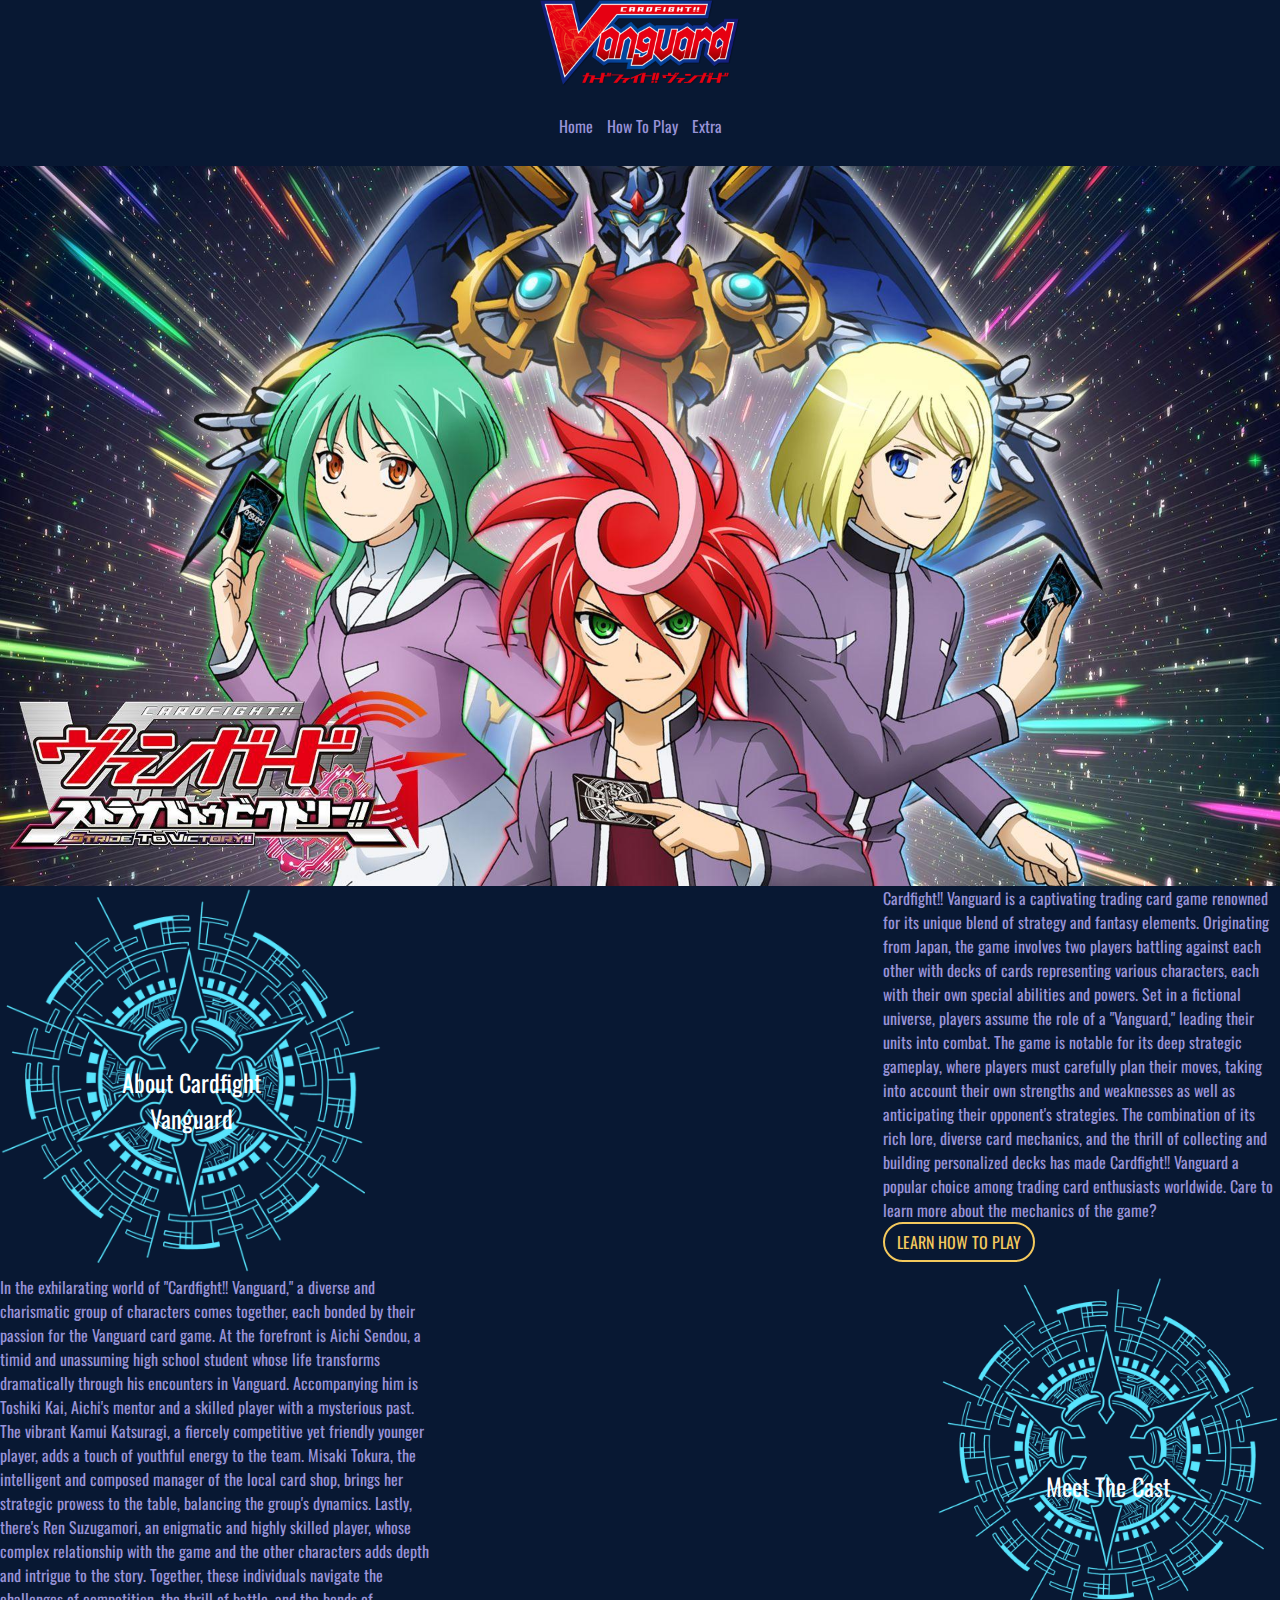
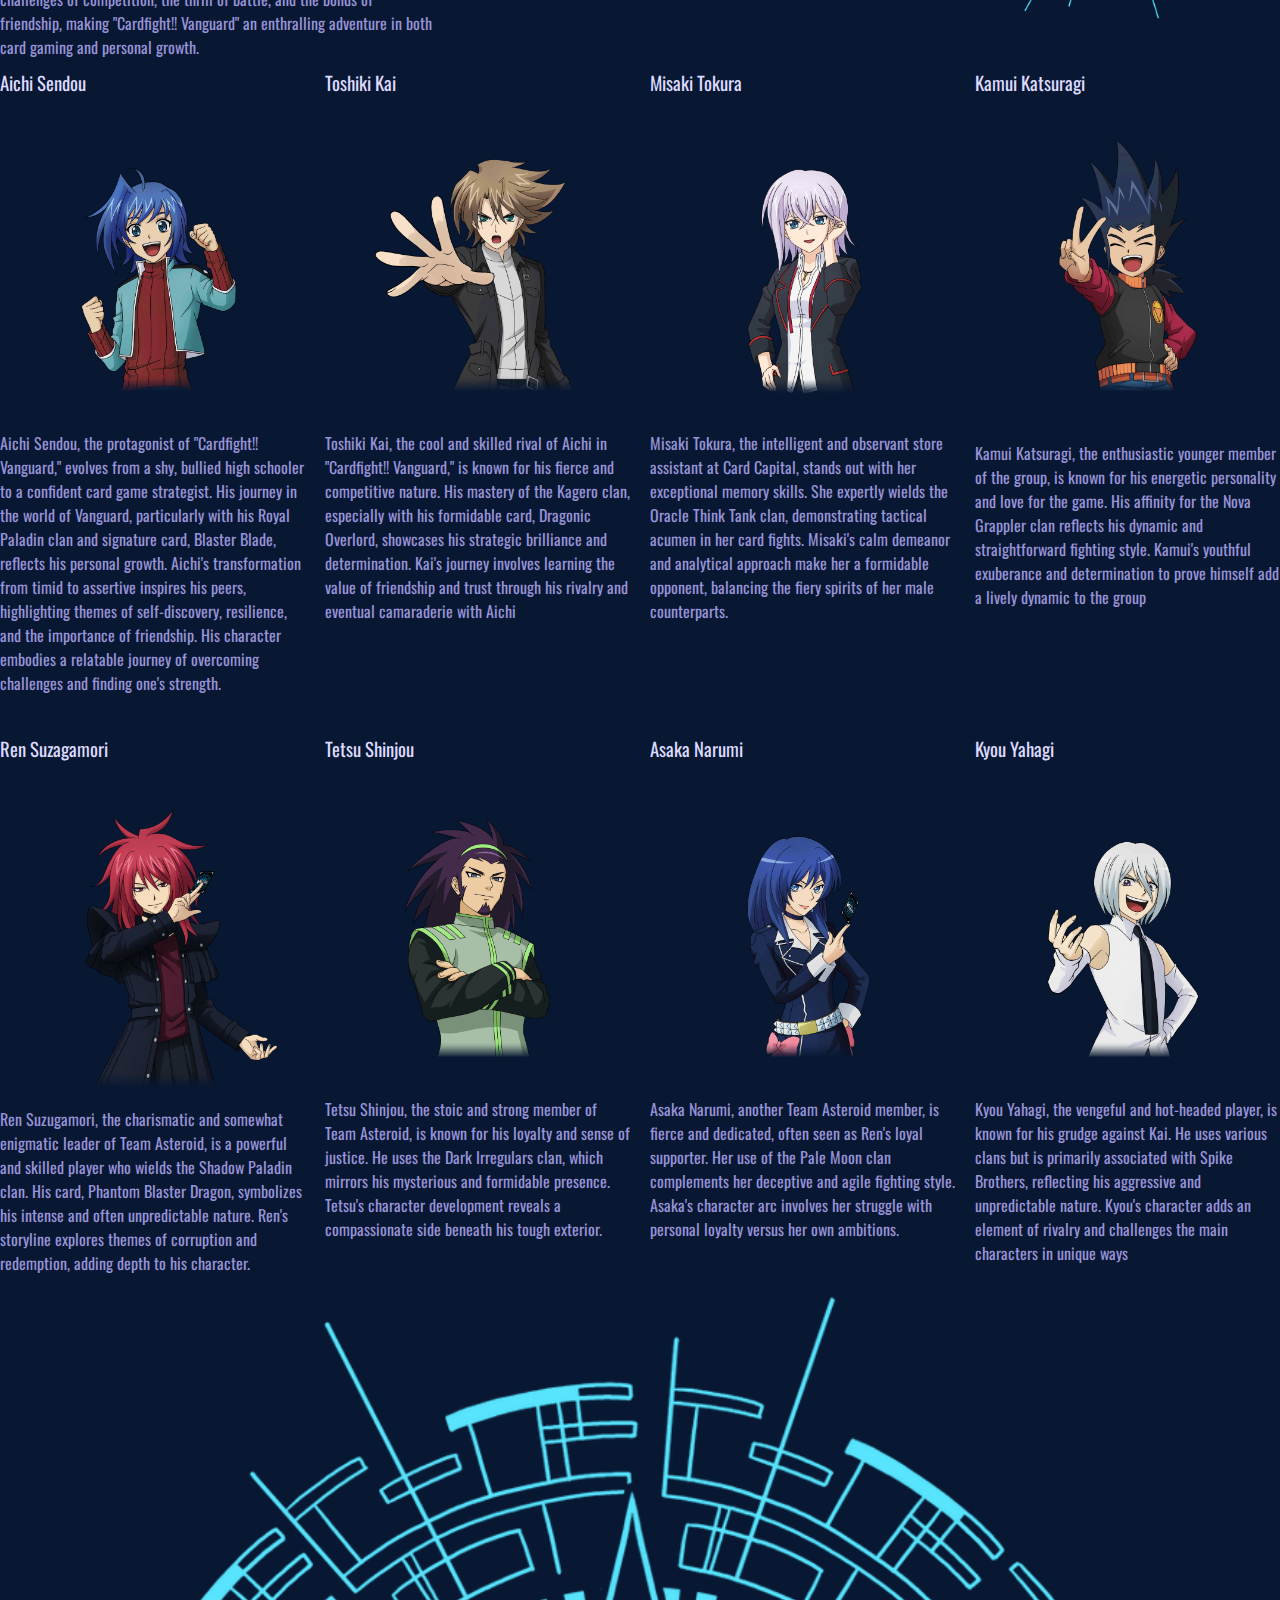
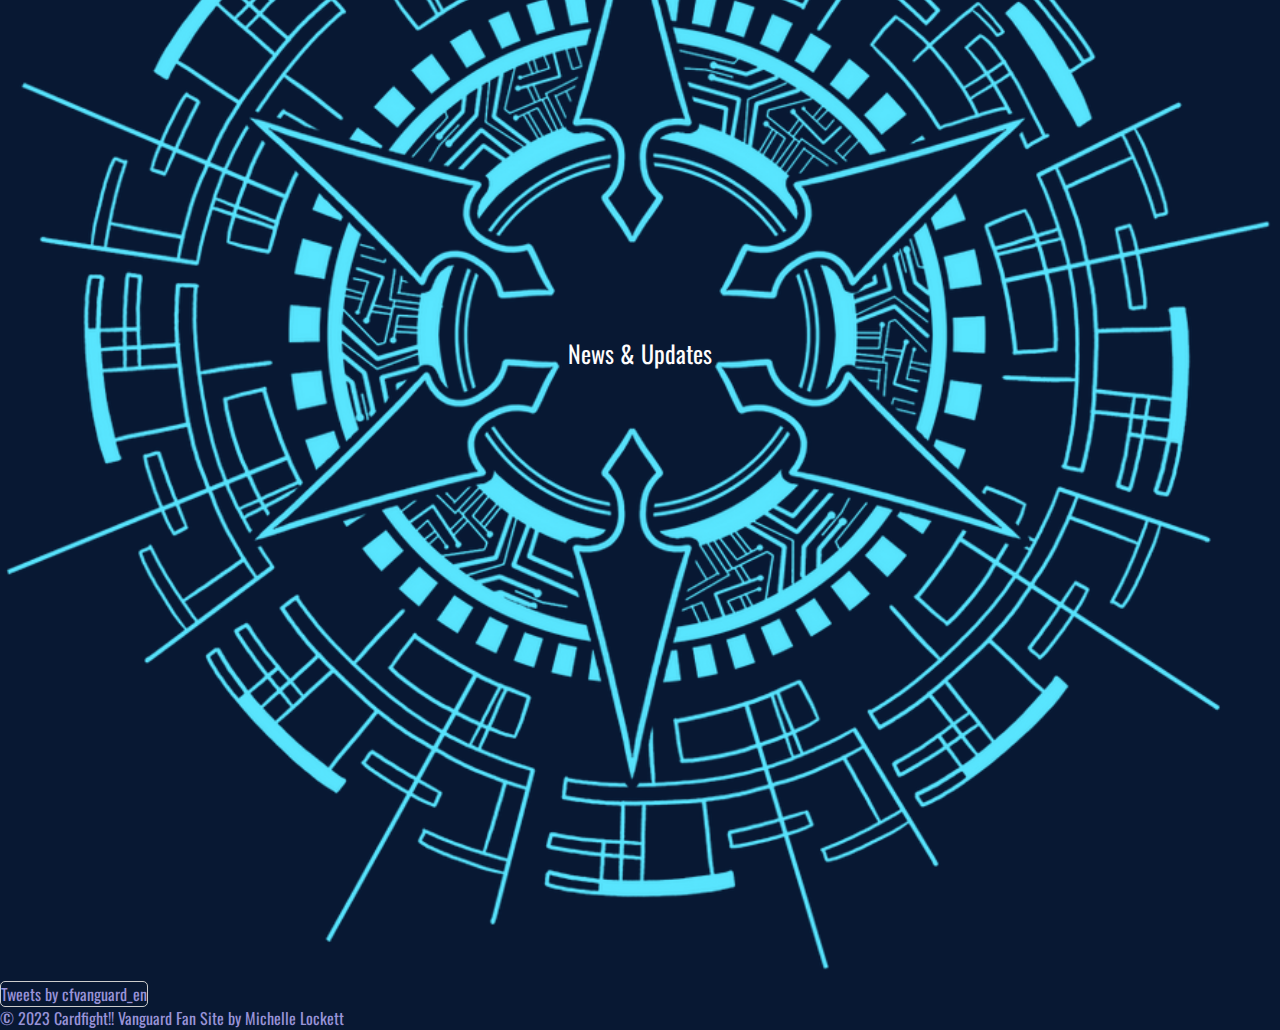
<file: html/index.html>
<html lang="en">
<head>
    <meta charset="UTF-8">
    <meta name="viewport" content="width=device-width, initial-scale=1.0">
    <link rel="stylesheet" href="../css/style.css"> 
    <title>Cardfight Vanguard!!</title>
    <link rel="icon" type="image/x-icon" href="../assets/favicon_aichi.png"> 

</head>
<body>
                                                    <!--NAVIGATION BAR-->
<header>
  <a href="#maincontent" class="skip-link">Skip to Main Content</a>
  <nav class="site-nav grid">
   
    <img class=logo src="../assets/Vg_new_logo.png" alt="VG Logo">

    <ul>
        <li><a href="index.html">Home</a></li>
        <li><a href="howto.html">How To Play</a></li>
        <li><a href="extra.html">Extra</a></li>
    </ul>
  </nav>
</header>
                                                  <!--WELCOME SECTION-->
  <section id="welcome" class="grid">
        <div class="welcome-img">
          <img src="../assets/welcome.jpg" alt="Wallpaper Image of Cardfight Vanguard"></img>
        </div>
  </section>
                                  <!--ABOUT SECTION-->  
      <main id="maincontent"> 

      <section class="about-container" >
        <div class="about-title">
          <h2 class="about-h2">About Cardfight Vanguard</h2>
          <img class="spin" src="../assets/vanguard_circle.png" alt="Vanguard Circle Stock">
        </div>

        <div class="about-text">
          <p>Cardfight!! Vanguard is a captivating trading card game renowned for its unique blend of strategy and fantasy elements. Originating from Japan, the game involves two players battling against each other with decks of cards representing various characters, each with their own special abilities and powers. Set in a fictional universe, players assume the role of a "Vanguard," leading their units into combat. The game is notable for its deep strategic gameplay, where players must carefully plan their moves, taking into account their own strengths and weaknesses as well as anticipating their opponent's strategies. The combination of its rich lore, diverse card mechanics, and the thrill of collecting and building personalized decks has made Cardfight!! Vanguard a popular choice among trading card enthusiasts worldwide. Care to learn more about the mechanics of the game?</p><a href="howto.html" class="button">Learn How To Play</a>
        </p>
        </div>
                                                        
      
      </section>
                                                  
   <!--ORIGINAL CAST SECTION-->
<section class="meet-container">                                        
<div class="meet-text">
<p>In the exhilarating world of "Cardfight!! Vanguard," a diverse and charismatic group of characters comes together, each bonded by their passion for the Vanguard card game. At the forefront is Aichi Sendou, a timid and unassuming high school student whose life transforms dramatically through his encounters in Vanguard. Accompanying him is Toshiki Kai, Aichi's mentor and a skilled player with a mysterious past. The vibrant Kamui Katsuragi, a fiercely competitive yet friendly younger player, adds a touch of youthful energy to the team. Misaki Tokura, the intelligent and composed manager of the local card shop, brings her strategic prowess to the table, balancing the group's dynamics. Lastly, there's Ren Suzugamori, an enigmatic and highly skilled player, whose complex relationship with the game and the other characters adds depth and intrigue to the story. Together, these individuals navigate the challenges of competition, the thrill of battle, and the bonds of friendship, making "Cardfight!! Vanguard" an enthralling adventure in both card gaming and personal growth.</p>
</div>
<div class="meet-title">
  <h2 class="meet-h2">Meet The Cast</h2>
  <img class="spin" src="../assets/vanguard_circle.png" alt="Vanguard Circle Stock Image">
</div>
</section>   


<section class="og-cast">

  
  


  <!--Aichi-->
  <div class="character-container">
  <div class="character-profile">
  <h3>Aichi Sendou</h3>
  <div class="img-container">
    <div class="mainImg">
  <img src="../assets/aichi.png" alt="Aichi Sendou Stock Image"></div>
  <div class="hovImg">
  <img src="../assets/aichi_hover.png" alt="Aichi Hover"></div></div>
  <div class="para">
  <p class="character" id="#aichi-char">Aichi Sendou, the protagonist of "Cardfight!! Vanguard," evolves from a shy, bullied high schooler to a confident card game strategist. His journey in the world of Vanguard, particularly with his Royal Paladin clan and signature card, Blaster Blade, reflects his personal growth. Aichi's transformation from timid to assertive inspires his peers, highlighting themes of self-discovery, resilience, and the importance of friendship. His character embodies a relatable journey of overcoming challenges and finding one's strength.</p></div></div></div>
  

  <!--Kai-->
  <div class="character-container">
  <div class="character-profile">
  <h3>Toshiki Kai</h3>
  <div class="img-container">
  <img class="mainimg" src="../assets/kai.png" alt="Toshiki Kai Stock Image"></img>
  <img class="hovimg" src="../assets/kai_hover.png" alt=""></div>
  <div class="para">
  <p class="character" id="#kai-char">Toshiki Kai, the cool and skilled rival of Aichi in "Cardfight!! Vanguard," is known for his fierce and competitive nature. His mastery of the Kagero clan, especially with his formidable card, Dragonic Overlord, showcases his strategic brilliance and determination. Kai's journey involves learning the value of friendship and trust through his rivalry and eventual camaraderie with Aichi</p></div></div>
  </div>

  <!--Misaki-->
  <div class="character-container">
  <div class="character-profile">
  <h3>Misaki Tokura</h3>
  <div class="img-container">
  <img class="mainimg" src="../assets/misaki.png" alt="Misaki Tokura Stock Image">
  <img class="hovimg" src="../assets/misaki_hover.png" alt="Misaki Tokura"></div>
  <div class="para">
  <p class="character" id="#misaki-char">
    Misaki Tokura, the intelligent and observant store assistant at Card Capital, stands out with her exceptional memory skills. She expertly wields the Oracle Think Tank clan, demonstrating tactical acumen in her card fights. Misaki's calm demeanor and analytical approach make her a formidable opponent, balancing the fiery spirits of her male counterparts.</p></div></div></div>
  <!--Kamui-->
  <div class="character-container">
  <div class="character-profile">
  <h3>Kamui Katsuragi</h3>
  <div class="img-container">
  <img class="mainimg" src="../assets/kamui.png" alt="Kamui Katsuragi Stock Image">
  <img class="hovimg" src="../assets/kamui_hover.png" alt="Kamui"></div></div>
  <div class="para">
  <p class="character" id="#kamui-char">
    Kamui Katsuragi, the enthusiastic younger member of the group, is known for his energetic personality and love for the game. His affinity for the Nova Grappler clan reflects his dynamic and straightforward fighting style. Kamui's youthful exuberance and determination to prove himself add a lively dynamic to the group
  </p></div></div>
  <!--Ren-->
  <div class="character-container">
  <div class="character-profile">
  <h3>Ren Suzagamori</h3>
  <div class="img-container">
  <img class="mainimg" src="../assets/ren.png" alt="Ren Suzagamori Stock Image">
  <img class="hovimg" src="../assets/ren_hover.png" alt="Ren Alt"></div></div>
  <div class="para">
  <p class="character" id="#ren-char">
    Ren Suzugamori, the charismatic and somewhat enigmatic leader of Team Asteroid, is a powerful and skilled player who wields the Shadow Paladin clan. His card, Phantom Blaster Dragon, symbolizes his intense and often unpredictable nature. Ren's storyline explores themes of corruption and redemption, adding depth to his character.
  </p></div></div></div>
  <!--Tetsu-->
  <div class="character-container">
  <div class="character-profile">
  <h3>Tetsu Shinjou</h3>
  <div class="img-container">
  <img class="mainimg" src="../assets/tetsu.png" alt="Tetsu Shinjou Stock">
  <img class="hovimg" src="../assets/tetsu_hover.png" alt="Tetsu"></div>
  <div class="para">
  <p class="character" id="#testu-char">
    Tetsu Shinjou, the stoic and strong member of Team Asteroid, is known for his loyalty and sense of justice. He uses the Dark Irregulars clan, which mirrors his mysterious and formidable presence. Tetsu's character development reveals a compassionate side beneath his tough exterior.
  </p></div></div></div>
  <!--Asaka-->
  <div class="character-container">
  <div class="character-profile">
  <h3>Asaka Narumi</h3>
  <div class="img-container">
  <img class="mainimg" src="../assets/asaka.png" alt="Asaka Narumi Stock Image">
<img class="hovimg" src="../assets/asaka_hover.png" alt=""></div>
  <div class="para">
  <p class="character" id="#asaka-char">
    Asaka Narumi, another Team Asteroid member, is fierce and dedicated, often seen as Ren's loyal supporter. Her use of the Pale Moon clan complements her deceptive and agile fighting style. Asaka's character arc involves her struggle with personal loyalty versus her own ambitions.
  </p></div></div></div>

  <!--Kyou-->
  <div class="character-container">
  <div class="character-profile">
  <h3>Kyou Yahagi</h3>
  <div class="img-container">
  <img class="mainimg" src="../assets/kyou.png" alt="Kyou Yahagi">
  <img class="hovimg" src="../assets/kyou_hover.png" alt="Kyou"></div>
  <div class="para">
  <p class="character" id="#kyou-char">
    Kyou Yahagi, the vengeful and hot-headed player, is known for his grudge against Kai. He uses various clans but is primarily associated with Spike Brothers, reflecting his aggressive and unpredictable nature. Kyou's character adds an element of rivalry and challenges the main characters in unique ways
  </p>

</div></div></div>
</section>
                                              <!--TWITTER IFRAME SECTION-->
<section class="new-updates">
  <div class="text-over-image">
    <img class="spin" src="../assets/vanguard_circle.png" alt="Spinning Background" class="spinning-image">
  <h2 class="news-title">News & Updates</h2>
  </div>
  <div class="news-updates">
 <a class="twitter-timeline" href="https://twitter.com/cfvanguard_en?ref_src=twsrc%5Etfw" data-tweet-limit="1">Tweets by cfvanguard_en</a> <script async src="https://platform.twitter.com/widgets.js" charset="utf-8"
 ></script>
  </div>
</section>

<section>
  <div>


<footer>
  <p>© 2023 Cardfight!! Vanguard Fan Site by Michelle Lockett </p>
</footer>
</div>
</section>



</body>
</html>
</file>
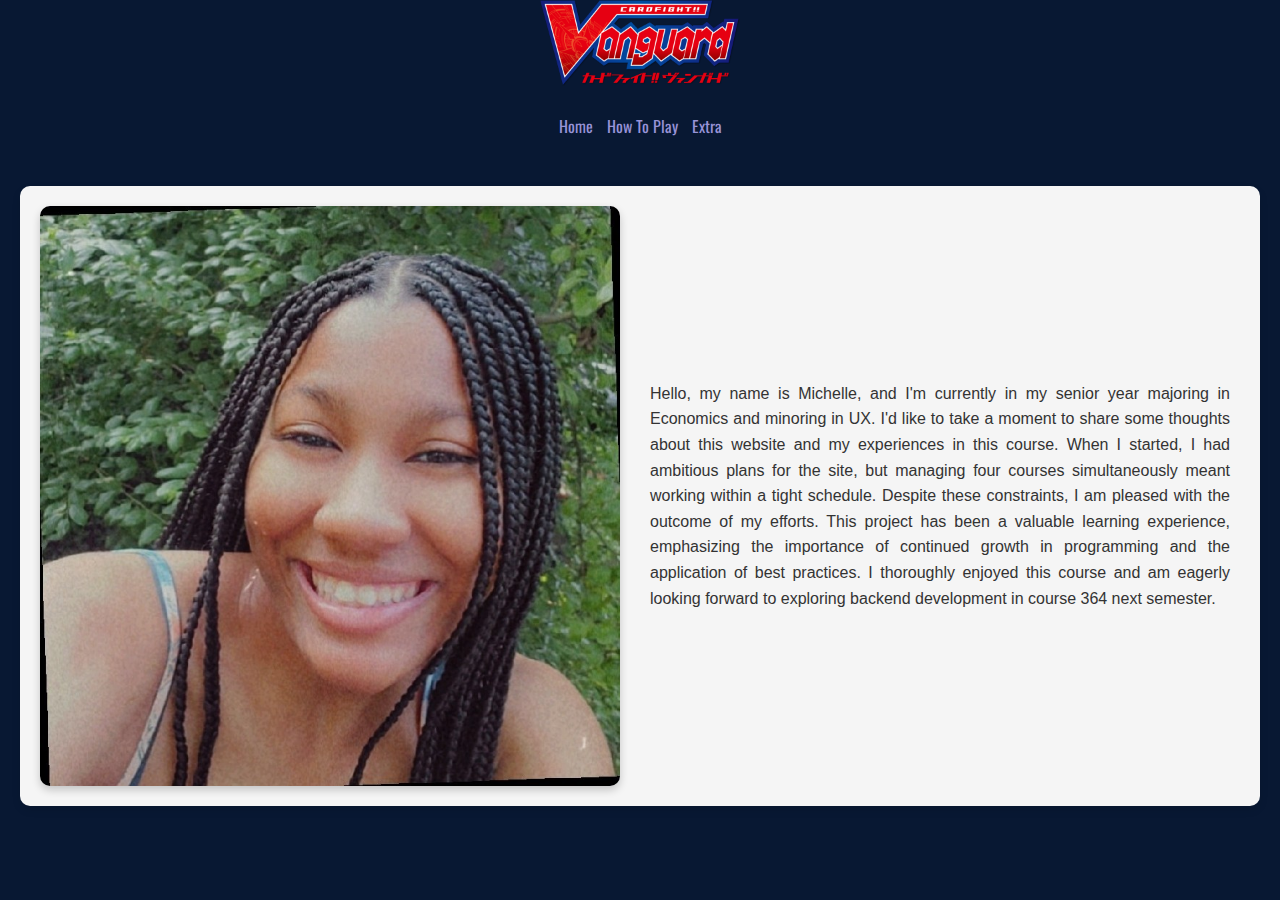
<file: html/extra.html>
<html lang="en">
<head>
    <meta charset="UTF-8">
    <meta name="viewport" content="width=device-width, initial-scale=1.0">
    <link rel="stylesheet" href="../css/style.css"> 
    <title>Cardfight Vanguard!!</title>
    <link rel="icon" type="image/x-icon" href="../assets/favicon_aichi.png"> 

</head>
<body>
                                                    <!--NAVIGATION BAR-->
<header>
  <nav class="site-nav grid">
    <a href="#maincontent" class="skip-link">Skip to Main Content</a>

    <img class=logo src="../assets/Vg_new_logo.png" alt="VG Logo">

    <ul>
        <li><a href="index.html">Home</a></li>
        <li><a href="howto.html">How To Play</a></li>
        <li><a href="extra.html">Extra</a></li>
    </ul>
  </nav>
  </header>

  <main id="maincontent">
  <section>
    <div class="extra-container">
    <div class="box-1">
    <img src="../assets/michelle.jfif" alt="Meet the Author"></div>
    <div class="box-2">
    <p class="Michelle">
        Hello, my name is Michelle, and I'm currently in my senior year majoring in Economics and minoring in UX. I'd like to take a moment to share some thoughts about this website and my experiences in this course. When I started, I had ambitious plans for the site, but managing four courses simultaneously meant working within a tight schedule. Despite these constraints, I am pleased with the outcome of my efforts. This project has been a valuable learning experience, emphasizing the importance of continued growth in programming and the application of best practices. I thoroughly enjoyed this course and am eagerly looking forward to exploring backend development in course 364 next semester.
    </p></div>
</div>
  </body>
  </html>
</file>
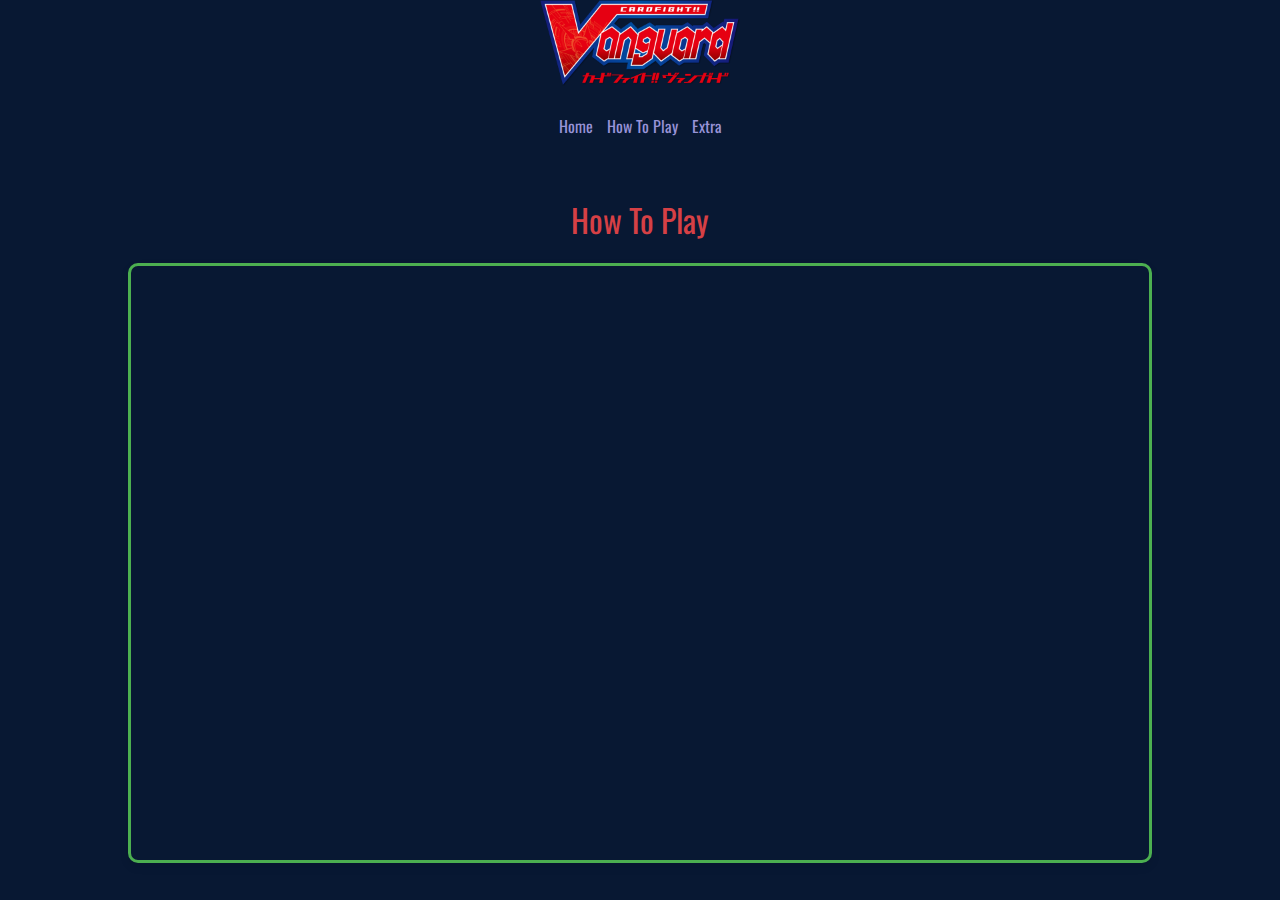
<file: html/howto.html>
<html lang="en">
<head>
    <meta charset="UTF-8">
    <meta name="viewport" content="width=device-width, initial-scale=1.0">
    <link rel="stylesheet" href="../css/style.css"> 
    <title>Cardfight Vanguard!!</title>
    <link rel="icon" type="image/x-icon" href="../assets/favicon_aichi.png"> 

</head>
<body>
                                                    <!--NAVIGATION BAR-->
<header>
  <nav class="site-nav grid">
    <a href="#maincontent" class="skip-link">Skip to Main Content</a>

    <img class=logo src="../assets/Vg_new_logo.png" alt="VG Logo">

    <ul>
        <li><a href="index.html">Home</a></li>
        <li><a href="howto.html">How To Play</a></li>
        <li><a href="extra.html">Extra</a></li>
    </ul>
  </nav>
  </header>

  <main id="maincontent">
  <section>

    <h2 class="howtoclass">How To Play</h2>
    <div class="iframe-container">
    <iframe src="https://en.cf-vanguard.com/wordpress/wp-content/uploads/VGD-First-Guide.pdf" frameborder="0"
    
	style="border:none"></iframe></div>
  </section>
  
</body>
</html>
</file>
<file: css/style.css>
:root{

    --primary: #081833;
    --secondary: #F4C95D;
    --third: #D64045;
    --fourth: #FEFCFD;
}

.skip-link {
    position: absolute;
    top: -40px;
    left: 0;
    background: #000;
    color: white;
    padding: 8px 15px;
    z-index: 100;
    text-decoration: none;
    font-weight: bold;
    transition: top 0.3s;
}

.skip-link:focus {
    top: 0;
}


nav{
    background: var(--primary);
}

.logo{
    
    font-size: 35px;
    width: 200;
    height: auto;
    padding: 0 100px;
    
}

nav ul {
    text-align: center; 
    padding: 0; 
    margin: 0; 
}

nav ul li {
    display: inline-block; 
    line-height: 80px;
    margin: 0 5px; 
}

nav ul li a:hover {
    background-image: url('../assets/fight.png'); 
    color: white; 
}
body, p, a, ul, li{

    margin: 0;
    padding:0;
    text-decoration: none;
}

li{
    list-style-type: none;
}

/* base style */
body{

    background: var(--primary);
    overflow-x: hidden;
    font-family:'Oswald'
}

.button{

    background: none;
    border: 2px solid var(--secondary);
    color: var(--secondary);
    padding: 6px 12px;
    border-radius: 20px;
    text-transform: uppercase;
    box-shadow: 1px 2px 3px rgba(0,0,0,0,6);
    display: inline-block;



}

.button:hover{

    color: #222;
    background: var(--third);

}

/*font*/
@font-face{

    font-family: 'Oswald';
    src: url('../assets/fonts/Oswald-Regular.ttf');
}

h1, h2, h3{

    color: #DDDBFF;
    font-weight: normal;
}
.about-container {
    display: flex;
   gap: 500px;
  }
  
  .about-title {
    position: relative; 
    text-align: center;
  }
  
  .spin {
    width: 5000px; 
    height: auto; 
    animation: spin 2s linear infinite;

  }

  /* Reduced Motion Preference */
@media (prefers-reduced-motion: reduce) {
    .spin {
        animation: none;
    }
}
  
  .about-h2 {
    position: absolute;
    top: 50%; 
    left: 50%; 
    transform: translate(-50%, -50%); 
    color: white; 
  }

  @keyframes spin {
    from {
      transform: rotate(0deg);
    }
    to {
      transform: rotate(360deg);
    }
  }

  .meet-container {
    display: flex;
   gap: 500px;
  }
  
  .meet-title {
    position: relative; 
    text-align: center; 
  }
  

  .meet-h2 {
    position: absolute;
    top: 50%;
    left: 50%;
    transform: translate(-50%, -50%); 
    color: var(--fourth) 
   
  }

  .news-title {
    position: absolute;
    top: 50%; 
    left: 50%; 
    transform: translate(-50%, -50%); 
    color: var(--fourth); 
  }




p,a,li{

    color: #9893D8;
}

.about-grid {
    display: grid;
    grid-template-columns: 1fr 1fr; 
    gap: 20px; 
  }
  
  .text-over-image {
    position: relative;
  }
  

.og-cast {
    display: grid;
    grid-template-columns: repeat(4, 1fr);
    gap: 20px; 
  }
  
  .character-container {
    display: flex;
    flex-direction: column;
    align-items: center;
  }
  
  .character-profile h3, .character-profile img, .para p {
    margin: 10px 0;
  }

  .character-container {
    position: relative;
   
}




  .img-container {
    position: relative;
    float: left;
}

.img-container .hovImg {
    position: absolute;
    left: 0;
    top: 0;
    opacity: 0; 
    transition: opacity 0.3s ease; 
}

.img-container:hover .hovImg {
    opacity: 1; 
}

.img-container .mainImg {
    transition: opacity 0.3s ease; 
}

.img-container:hover .mainImg {
    opacity: 0; 
}


img {
    padding: 0;
    display: block;
    margin: 0 auto;
    max-height: 100%;
    max-width: 100%;
}

.twitter-timeline{

    height: 400px; 
    width: 80%; 
    overflow-y: auto; 
    border: 1px solid #ccc; 
    border-radius: 5px; 
    margin: 20px auto;
}

.howtoclass{

    
        text-align: center;
        font-size: 2em; 
        color: var(--third); 
        margin-top: 30px; 
        margin-bottom: 20px; 
        font-family: 'Oswald'; 


}

.extra-container {
    display: flex;
    align-items: center;
    justify-content: center;
    gap: 20px;
    padding: 20px;
    background-color: #f5f5f5; 
    border-radius: 10px;
    box-shadow: 0 4px 8px rgba(0, 0, 0, 0.1); 
    margin: 20px;
}

.box-1, .box-2 {
    flex-basis: 50%;
}

.box-1 img {
    width: 100%;
    height: auto;
    border-radius: 10px; 
    box-shadow: 0 4px 8px rgba(0, 0, 0, 0.2); 
}

.box-2 {
    padding: 10px;
}

.box-2 .Michelle {
    color: #333; 
    font-size: 1em; 
    line-height: 1.6; 
    font-family: 'Arial', sans-serif; 
    text-align: justify; 
}


.iframe-container {

    border: 3px solid #4CAF50; 
    border-radius: 10px; 
    
    width: 80%; 
    height: 600px; 
    margin: 20px auto; 

    box-shadow: 0 4px 8px rgba(0, 0, 0, 0.1);
    
    
    padding: 10px;
    box-sizing: border-box;
}

iframe {
    width: 100%; 
    height: 100%; 
    border: none; 
}

/* Responsive Styles */
@media screen and (max-width: 768px) {
    /* Tablet Screen */
    
  
    .logo {
        font-size: 25px;
        width: auto;
        padding: 0 20px;
    }

    nav ul li {
        margin: 0 3px;
        line-height: 60px;
    }

    
    .about-container, .meet-container, .extra-container, .about-grid, .og-cast {
        flex-direction: column;
        gap: 20px;
        grid-template-columns: 1fr;
    }

    
    h1, h2, h3 {
        font-size: smaller;
    }

    p, a, li {
        font-size: smaller;
    }

    .img-container .mainImg, .img-container .hovImg {
        max-width: 100%;
    }


    .button {
        padding: 4px 10px;
        font-size: smaller;
    }

    
    .iframe-container {
        height: auto;
        width: 100%;
    }

   
}

@media screen and (max-width: 480px) {
    /* Mobile Screen */
  
    .logo {
        font-size: 20px;
        padding: 0 10px;
    }

    nav ul li {
        margin: 0 2px;
    }

  
    h1, h2, h3, p, a, li {
        font-size: even smaller;
    }

  
    .button {
        padding: 3px 8px;
        font-size: even smaller;
    }

    
}


/*grid testing*/
</file>
